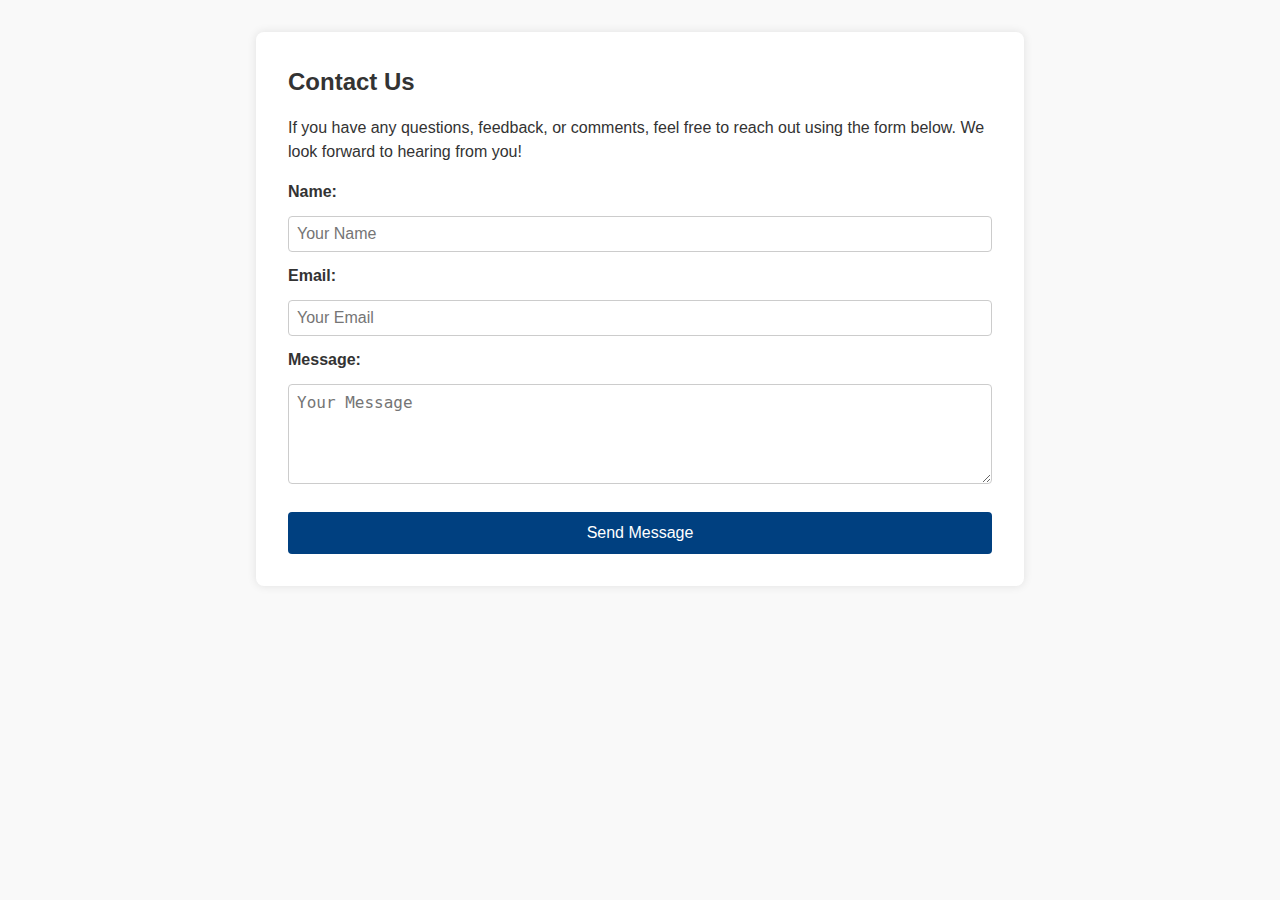
<file: website/index.html>
<!DOCTYPE html>
<html lang="en">
<head>
  <meta charset="UTF-8">
  <meta name="viewport" content="width=device-width, initial-scale=1.0">
  <title>Contact Us</title>
  <!-- Link to the external CSS -->
  <link rel="stylesheet" href="style.css">
</head>
<body>

  <!-- Separate header file included via server-side include (optional) -->
  <!--#include virtual="header.html" -->
  <!-- Alternatively, directly paste the header markup here if not using includes -->

  <div class="container">
    <section id="contact" class="contact-us">
      <h2>Contact Us</h2>
      <p>
        If you have any questions, feedback, or comments, feel free to reach out using
        the form below. We look forward to hearing from you!
      </p>
      <form>
        <label for="name">Name:</label>
        <input type="text" id="name" name="name" placeholder="Your Name" required />

        <label for="email">Email:</label>
        <input type="email" id="email" name="email" placeholder="Your Email" required />

        <label for="message">Message:</label>
        <textarea id="message" name="message" placeholder="Your Message" required></textarea>

        <button type="submit">Send Message</button>
      </form>
    </section>
  </div>

</body>
</html>
</file>
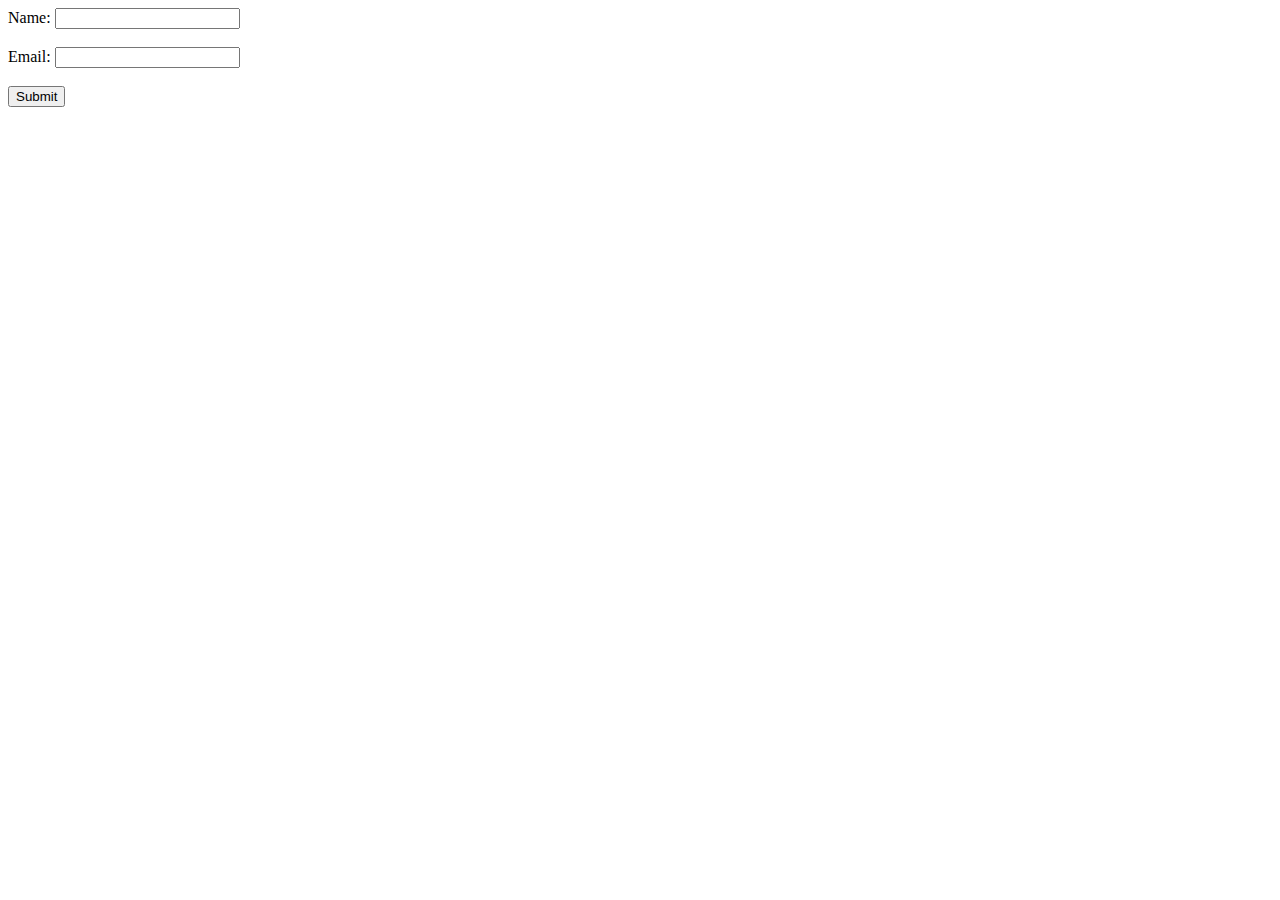
<file: html/form.html>
<!DOCTYPE html>
<html lang="en">

<head>
    <meta charset="UTF-8">
    <meta name="viewport" content="width=device-width, initial-scale=1.0">
    <title>Document</title>
</head>

<body>
    <form action="/submit" method="post">
        <label for="name">Name:</label>
        <input type="text" id="name" name="name"><br><br>
        <label for="email">Email:</label>
        <input type="email" id="email" name="email"><br><br>
        <input type="submit" value="Submit">
    </form>
</body>

</html>
</file>
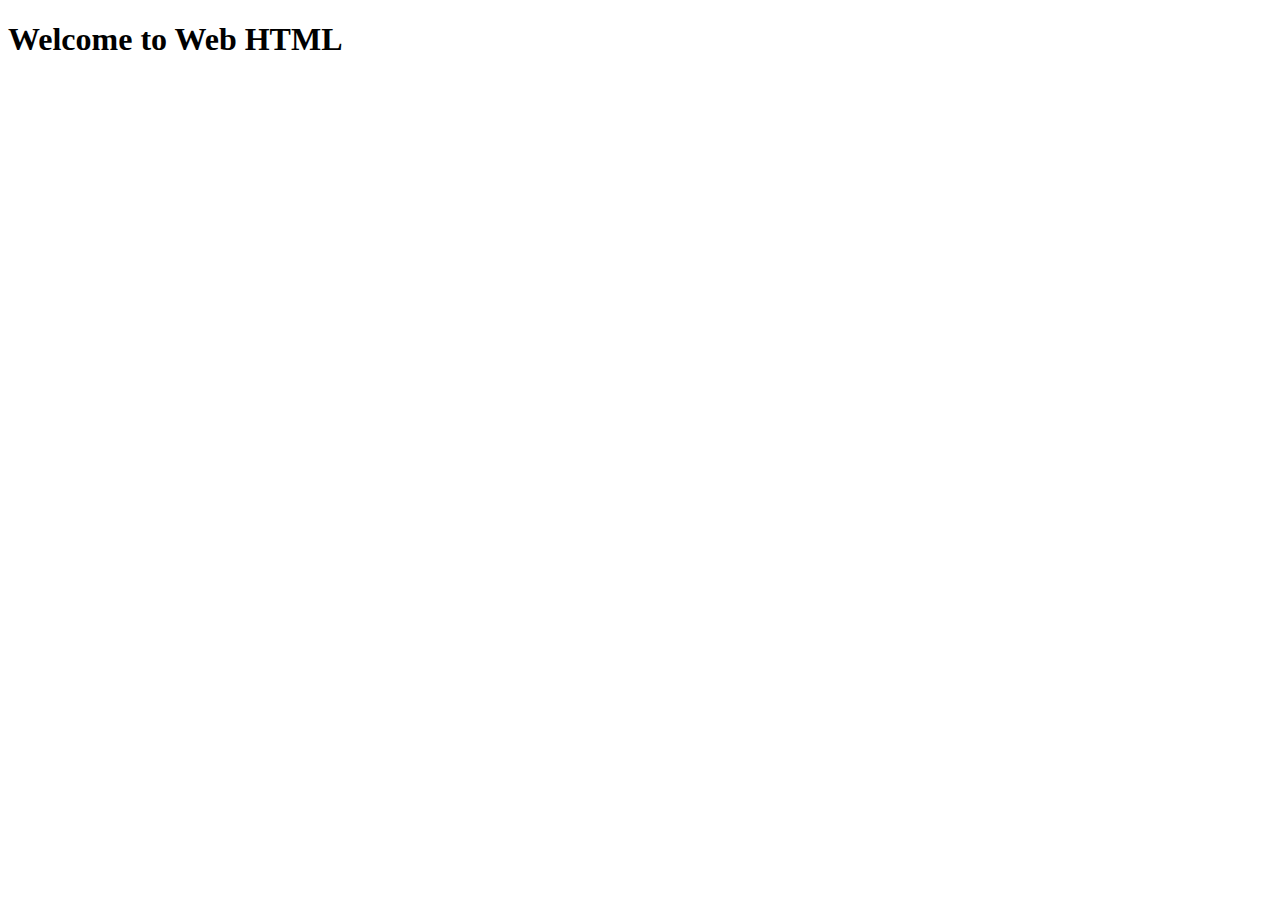
<file: html/web.html>
<!DOCTYPE html>
<html lang="en">
<head>
    <meta charset="UTF-8">
    <meta name="viewport" content="width=Web, initial-scale=1.0">
    <title>Web HTML</title>
</head>
<body>
    <h1>Welcome to Web HTML</h1>
</body>
</html>
</file>
<file: website/style.css>
/* Basic reset */
*, *::before, *::after {
  box-sizing: border-box;
  margin: 0;
  padding: 0;
}

body {
  font-family: Arial, sans-serif;
  background: #f9f9f9;
  color: #333;
  line-height: 1.5;
}

/* Header styling */
header {
  background-color: #004080;
  color: #fff;
  padding: 1rem 2rem;
}

header h1 {
  margin-bottom: 0.5rem;
}

nav ul {
  list-style: none;
  display: flex;
  gap: 1rem;
}

nav ul li a {
  color: #fff;
  text-decoration: none;
  font-weight: bold;
}

nav ul li a:hover {
  text-decoration: underline;
}

/* Container styling */
.container {
  max-width: 800px;
  margin: 2rem auto;
  padding: 0 1rem;
}

/* Contact section styling */
.contact-us {
  background: #fff;
  padding: 2rem;
  border-radius: 8px;
  box-shadow: 0 0 10px rgba(0,0,0,0.1);
}

.contact-us h2 {
  margin-bottom: 1rem;
}

.contact-us p {
  margin-bottom: 1rem;
}

.contact-us form {
  display: flex;
  flex-direction: column;
  gap: 0.75rem;
}

.contact-us label {
  font-weight: bold;
}

.contact-us input,
.contact-us textarea {
  padding: 0.5rem;
  font-size: 1rem;
  border: 1px solid #ccc;
  border-radius: 4px;
}

.contact-us textarea {
  resize: vertical;
  min-height: 100px;
}

.contact-us button {
  margin-top: 1rem;
  padding: 0.75rem;
  background: #004080;
  color: #fff;
  border: none;
  border-radius: 4px;
  font-size: 1rem;
  cursor: pointer;
}

.contact-us button:hover {
  background: #002b5b;
}
</file>
